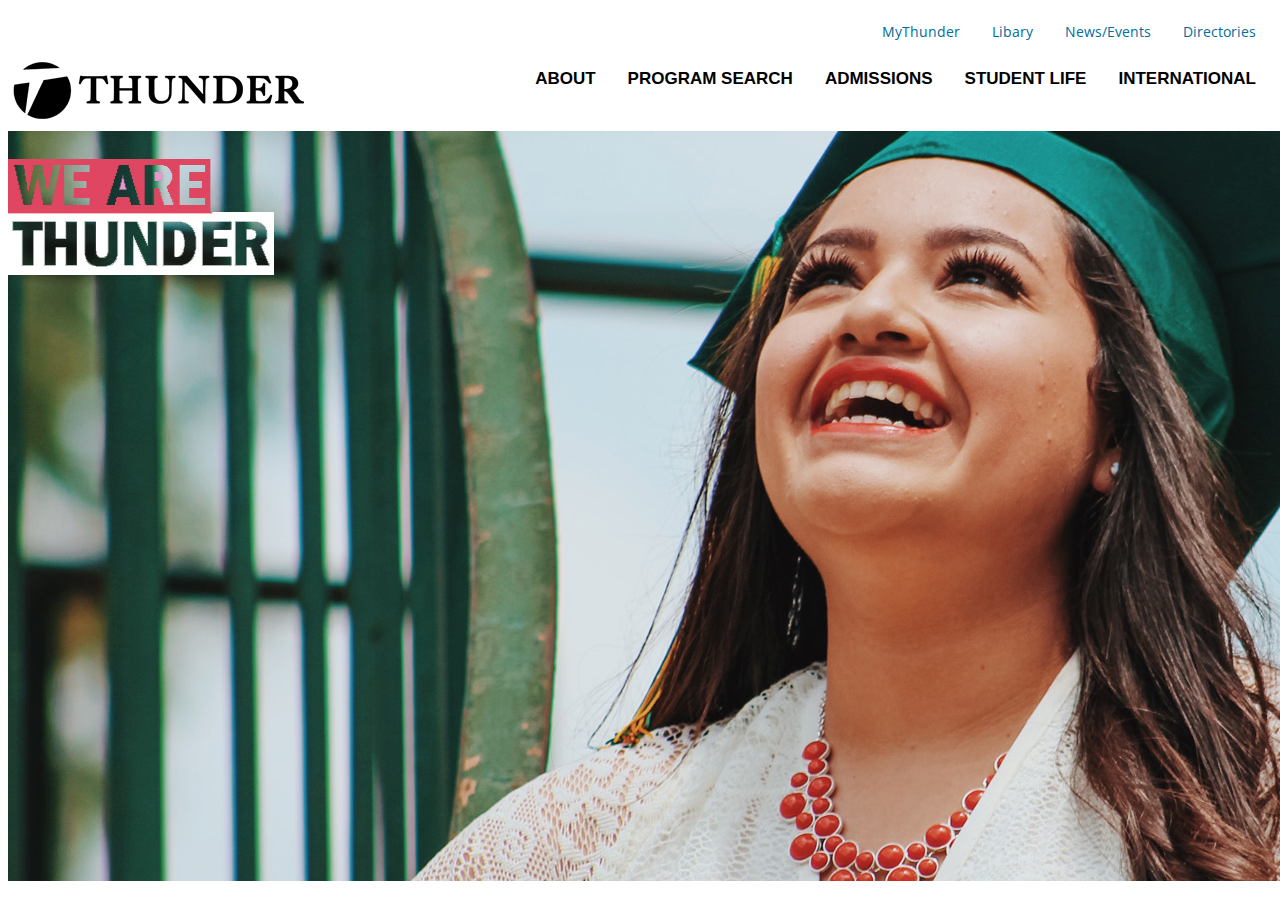
<file: index.html>
<!DOCTYPE html>
<html>
<head>
<title>Thunder College</title>
<link rel="stylesheet" type="text/css" href="css/style.css">

<link href="https://fonts.googleapis.com/css?family=Open+Sans:600" rel="stylesheet">

</head>
 <div id="main-navigation">
    <ul>
  <li><a class="Directories" href="#Directories">Directories</a></li>
  <li><a href="#news">News/Events</a></li>
  <li><a href="#libary">Libary</a></li>
  <li><a href="#mythunder">MyThunder</a></li>
</ul>

<body>

<div id="second-navigation">

<ul>
<img class="logo" src="Andy%20Small%20Logo.jpg" width="300" height="72">
    <li><b><a href="#international">International</a></b></li>
    <li><b><a class="#studentlife">Student Life</a></b></li>
    <li><b><a href="#admissions">Admissions</a></b></li>
    <li><b><a href="#programserach">Program Search</a></b></li>
    <li><b><a href="#about">About</a></b></li>
</ul>
<img class="homeimage" src="homeimage.jpg" width="1500" height="750">
    </div>
     </body>
    </div>
</html>
</file>
<file: css/style.css>
#main-navigation ul {
    list-style-type: none;
    margin: 0;
    padding: 0;
    overflow: hidden;
    background-color: white;
}

#main-navigation li {
    float: right;
}

#main-navigation  li a {
    display: block;
    color: #006d9c;
    text-align: center;
    padding: 14px 16px;
    text-decoration: none;
    font-family: 'Open Sans', sans-serif;
    font-size: 14px;
    text-transform
}

#main-navigation li a:hover {
    background-color:#e9e9e9;
}
#second-navigation ul {
    list-style-type: none;
    margin: 0;
    padding: 0;
    overflow: hidden;
    background-color: #ffffff;
}

#second-navigation li {
    float: right;
}

#second-navigation li a {
    display: block;
    color: black;
    text-align: center;
    font-family: 'Droid Sans', sans-serif;
    font-size: 17px;
    padding: 14px 16px;
    text-decoration: none;
    text-transform: uppercase;
}

#second-navigation li a:hover {
    background-color: #3a4851;
    color: white;
}
     #logo {
         display: inline-block;
     }
</file>
